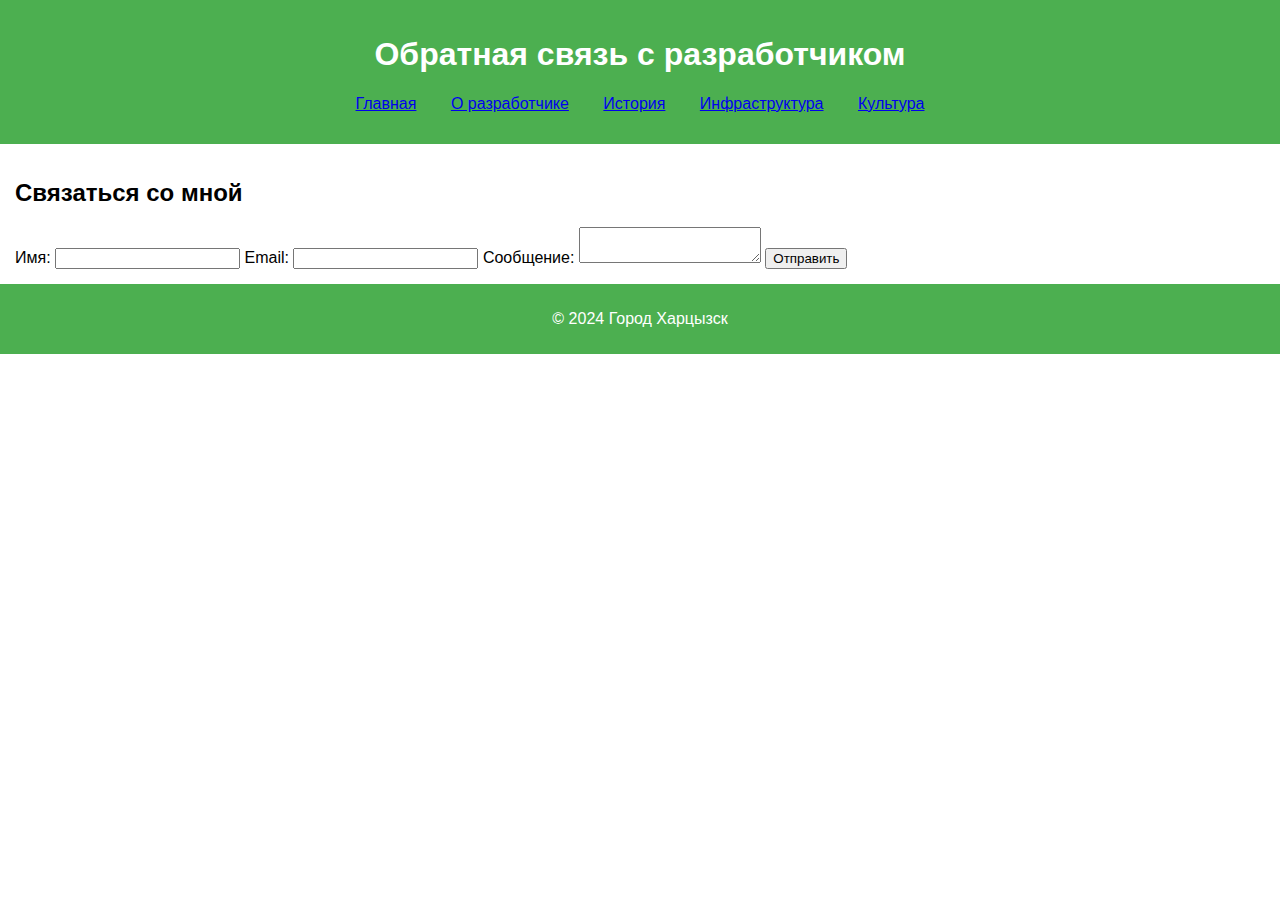
<file: public_html/contact.html>
<!DOCTYPE html>
<html lang="ru">
<head>
    <meta charset="UTF-8">
    <meta name="viewport" content="width=device-width, initial-scale=1.0">
    <title>Обратная связь</title>
    <link rel="stylesheet" href="styles.css">
</head>
<body>
    <header>
        <h1>Обратная связь с разработчиком</h1>
        <nav>
            <ul>
                <li><a href="index.html">Главная</a></li>
                <li><a href="developer.html">О разработчике</a></li>
                <li><a href="history.html">История</a></li>
                <li><a href="infrastructure.html">Инфраструктура</a></li>
                <li><a href="culture.html">Культура</a></li>
            </ul>
        </nav>
    </header>

    <section>
        <h2>Связаться со мной</h2>
        <form action="#" method="post">
            <label for="name">Имя:</label>
            <input type="text" id="name" name="name" required>
            
            <label for="email">Email:</label>
            <input type="email" id="email" name="email" required>
            
            <label for="message">Сообщение:</label>
            <textarea id="message" name="message" required></textarea>
            
            <button type="submit">Отправить</button>
        </form>
    </section>

    <footer>
        <p>© 2024 Город Харцызск</p>
    </footer>
</body>
</html>
</file>
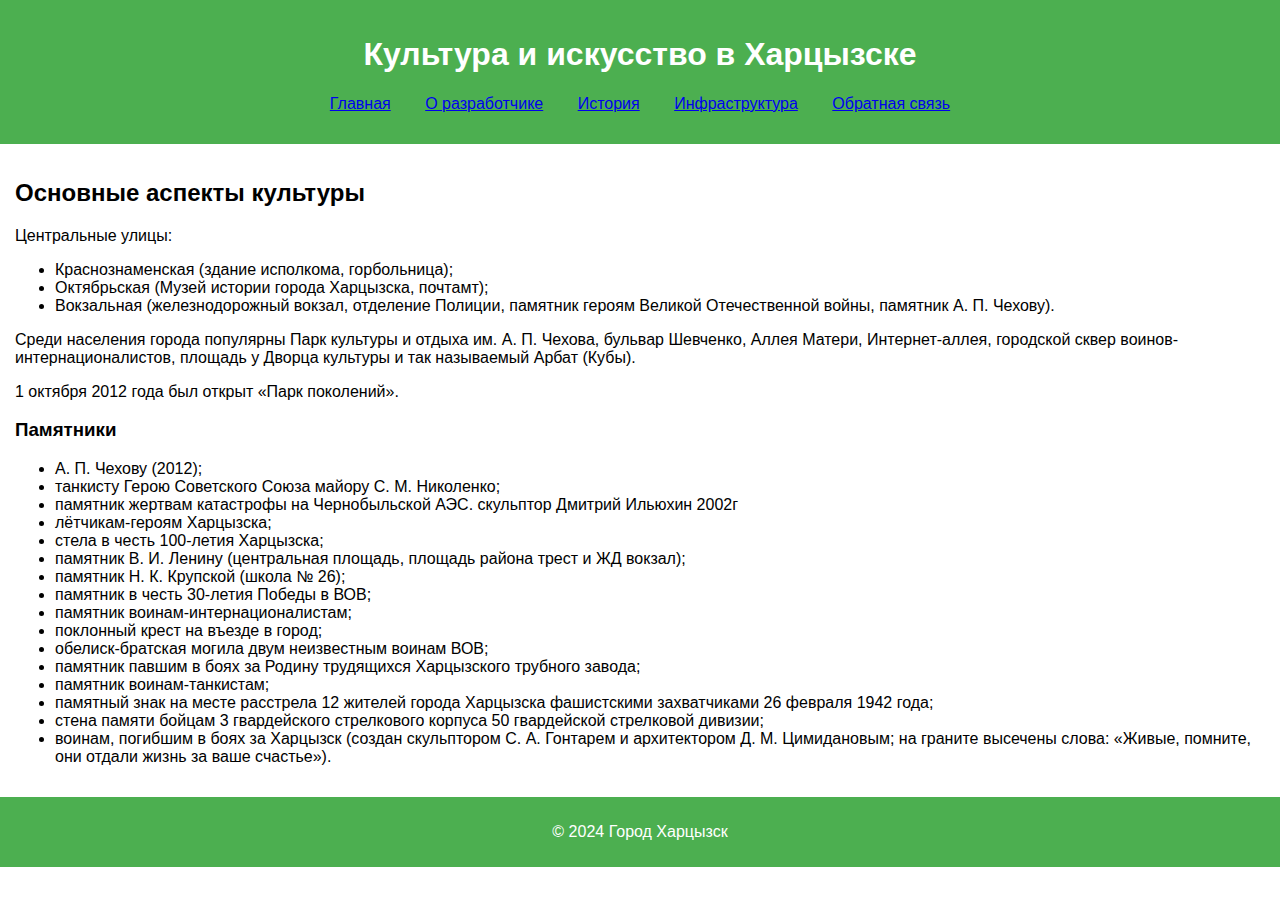
<file: public_html/culture.html>
<!DOCTYPE html>
<html lang="ru">
<head>
    <meta charset="UTF-8">
    <meta name="viewport" content="width=device-width, initial-scale=1.0">
    <title>Культура и искусство</title>
    <link rel="stylesheet" href="styles.css">
</head>
<body>
    <header>
        <h1>Культура и искусство в Харцызске</h1>
        <nav>
            <ul>
                <li><a href="index.html">Главная</a></li>
                <li><a href="developer.html">О разработчике</a></li>
                <li><a href="history.html">История</a></li>
                <li><a href="infrastructure.html">Инфраструктура</a></li>
                <li><a href="contact.html">Обратная связь</a></li>
            </ul>
        </nav>
    </header>

    <section>
        <h2>Основные аспекты культуры</h2>
        <p>Центральные улицы:</p>
<ul>
<li>Краснознаменская (здание исполкома, горбольница);</li>
<li>Октябрьская (Музей истории города Харцызска, почтамт);</li>
<li>Вокзальная (железнодорожный вокзал, отделение Полиции, памятник героям Великой Отечественной войны, памятник А.&nbsp;П.&nbsp;Чехову).</li>
</ul>
<p>Среди населения города популярны Парк культуры и отдыха им. А.&nbsp;П.&nbsp;Чехова, бульвар Шевченко, Аллея Матери, Интернет-аллея, городской сквер воинов-интернационалистов, площадь у Дворца культуры и так называемый Арбат (Кубы).</p>
<p>1 октября&nbsp;2012 года&nbsp;был открыт &laquo;Парк поколений&raquo;.</p>
<div class="mw-heading mw-heading3">
<h3 id="Памятники"><span id=".D0.9F.D0.B0.D0.BC.D1.8F.D1.82.D0.BD.D0.B8.D0.BA.D0.B8"></span>Памятники</h3>
</div>
<ul>
<li>А.&nbsp;П.&nbsp;Чехову (2012);</li>
<li>танкисту Герою Советского Союза майору С.&nbsp;М.&nbsp;Николенко;</li>
<li>памятник жертвам катастрофы на Чернобыльской АЭС. скульптор Дмитрий Ильюхин&nbsp;2002г</li>
<li>лётчикам-героям Харцызска;</li>
<li>стела&nbsp;в честь 100-летия Харцызска;</li>
<li>памятник В.&nbsp;И.&nbsp;Ленину (центральная площадь, площадь района трест и ЖД вокзал);</li>
<li>памятник Н.&nbsp;К.&nbsp;Крупской (школа №&nbsp;26);</li>
<li>памятник в честь 30-летия Победы в ВОВ;</li>
<li>памятник воинам-интернационалистам;</li>
<li>поклонный крест на въезде в город;</li>
<li>обелиск-братская могила двум неизвестным воинам ВОВ;</li>
<li>памятник павшим в боях за Родину трудящихся Харцызского трубного завода;</li>
<li>памятник воинам-танкистам;</li>
<li>памятный знак на месте расстрела 12 жителей города Харцызска фашистскими захватчиками 26 февраля 1942 года;</li>
<li>стена памяти бойцам 3 гвардейского стрелкового корпуса 50 гвардейской стрелковой дивизии;</li>
<li>воинам, погибшим в боях за Харцызск (создан скульптором С.&nbsp;А.&nbsp;Гонтарем и архитектором Д.&nbsp;М.&nbsp;Цимидановым; на граните высечены слова: &laquo;Живые, помните, они отдали жизнь за ваше счастье&raquo;).</li>
</ul>
    </section>

    <footer>
        <p>© 2024 Город Харцызск</p>
    </footer>
</body>
</html>
</file>
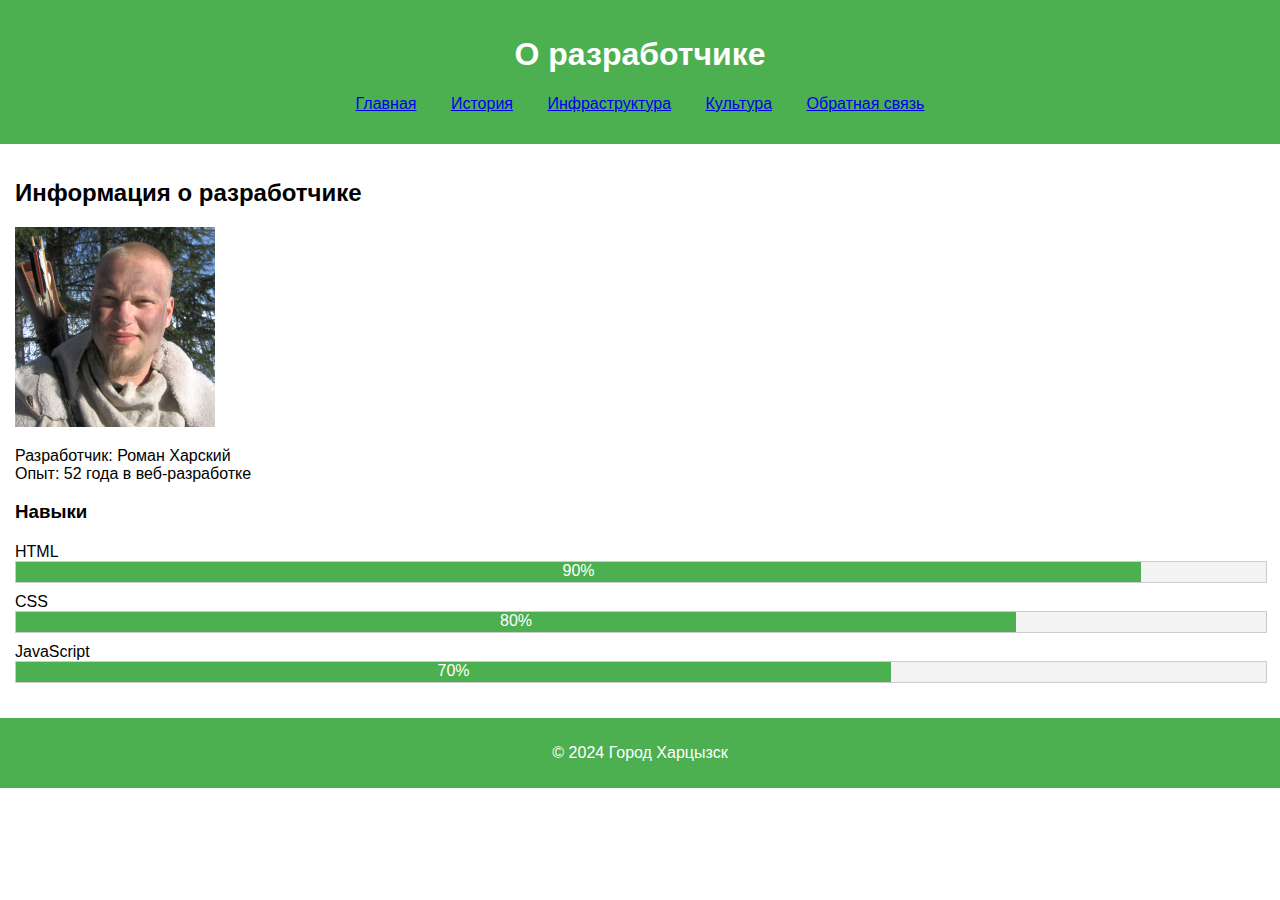
<file: public_html/developer.html>
<!DOCTYPE html>
<html lang="ru">
<head>
    <meta charset="UTF-8">
    <meta name="viewport" content="width=device-width, initial-scale=1.0">
    <title>О разработчике</title>
    <link rel="stylesheet" href="styles.css">
</head>
<body>
    <header>
        <h1>О разработчике</h1>
        <nav>
            <ul>
                <li><a href="index.html">Главная</a></li>
                <li><a href="history.html">История</a></li>
                <li><a href="infrastructure.html">Инфраструктура</a></li>
                <li><a href="culture.html">Культура</a></li>
                <li><a href="contact.html">Обратная связь</a></li>
            </ul>
        </nav>
    </header>
    
    <section>
        <h2>Информация о разработчике</h2>
        <img src="developer.png" alt="Фото разработчика" />
        <p>Разработчик: Роман Харский<br>
           Опыт: 52 года в веб-разработке</p>
           
        <h3>Навыки</h3>
        <div class="skills">
            <div class="skill">
                <label for="html">HTML</label>
                <div class="bar">
                    <div class="progress" style="width: 90%;">90%</div>
                </div>
            </div>
            <div class="skill">
                <label for="css">CSS</label>
                <div class="bar">
                    <div class="progress" style="width: 80%;">80%</div>
                </div>
            </div>
            <div class="skill">
                <label for="js">JavaScript</label>
                <div class="bar">
                    <div class="progress" style="width: 70%;">70%</div>
                </div>
            </div>
        </div>
    </section>
    
    <footer>
        <p>© 2024 Город Харцызск</p>
    </footer>
</body>
</html>
</file>
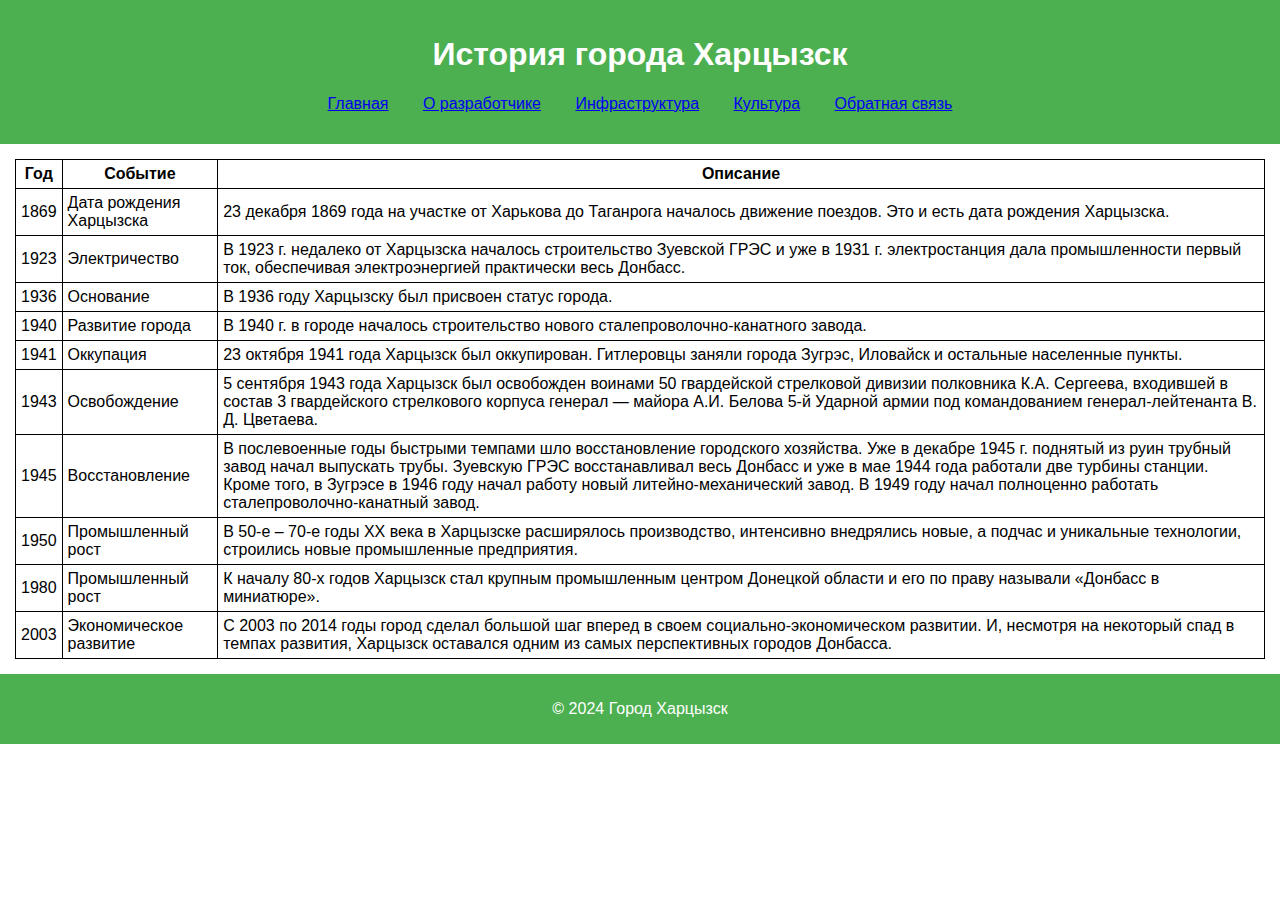
<file: public_html/history.html>
<!DOCTYPE html>
<html lang="ru">
<head>
    <meta charset="UTF-8">
    <meta name="viewport" content="width=device-width, initial-scale=1.0">
    <title>История города</title>
    <link rel="stylesheet" href="styles.css">
</head>
<body>
    <header>
        <h1>История города Харцызск</h1>
        <nav>
            <ul>
                <li><a href="index.html">Главная</a></li>
                <li><a href="developer.html">О разработчике</a></li>
                <li><a href="infrastructure.html">Инфраструктура</a></li>
                <li><a href="culture.html">Культура</a></li>
                <li><a href="contact.html">Обратная связь</a></li>
            </ul>
        </nav>
    </header>

    <section>
        <table>
            <tr>
                <th>Год</th>
                <th>Событие</th>
                <th>Описание</th>
            </tr>
            <tr>
                <td>1869</td>
                <td>Дата рождения Харцызска</td>
                <td>23 декабря 1869 года на участке от Харькова до Таганрога началось движение поездов. Это и есть дата рождения Харцызска.</td>
            </tr>
            <tr>
                <td>1923</td>
                <td>Электричество</td>
                <td>В 1923 г. недалеко от Харцызска началось строительство Зуевской ГРЭС и уже в 1931 г. электростанция дала промышленности первый ток, обеспечивая электроэнергией практически весь Донбасс.</td>
            </tr>
            <tr>
                <td>1936</td>
                <td>Основание</td>
                <td>В 1936 году Харцызску был присвоен статус города.</td>
            </tr>
            <tr>
                <td>1940</td>
                <td>Развитие города</td>
                <td>В 1940 г. в городе началось строительство нового сталепроволочно-канатного завода.</td>
            </tr>
            <tr>
                <td>1941</td>
                <td>Оккупация</td>
                <td>23 октября 1941 года Харцызск был оккупирован. Гитлеровцы заняли города Зугрэс, Иловайск и остальные населенные пункты.</td>
            </tr>
            <tr>
                <td>1943</td>
                <td>Освобождение</td>
                <td>5 сентября 1943 года Харцызск был освобожден воинами 50 гвардейской стрелковой дивизии полковника К.А. Сергеева, входившей в состав 3 гвардейского стрелкового корпуса генерал — майора А.И. Белова 5-й Ударной армии под командованием генерал-лейтенанта В. Д. Цветаева.</td>
            </tr>
            <tr>
                <td>1945</td>
                <td>Восстановление</td>
                <td>В послевоенные годы быстрыми темпами шло восстановление городского хозяйства. Уже в декабре 1945 г. поднятый из руин трубный завод начал выпускать трубы. Зуевскую ГРЭС восстанавливал весь Донбасс и уже в мае 1944 года работали две турбины станции. Кроме того, в Зугрэсе в 1946 году начал работу новый литейно-механический завод. В 1949 году начал полноценно работать сталепроволочно-канатный завод.</td>
            </tr>
            <tr>
                <td>1950</td>
                <td>Промышленный рост</td>
                <td>В 50-е – 70-е годы XX века в Харцызске расширялось производство, интенсивно внедрялись новые, а подчас и уникальные технологии, строились новые промышленные предприятия.</td>
            </tr>
            <tr>
                <td>1980</td>
                <td>Промышленный рост</td>
                <td>К началу 80-х годов Харцызск стал крупным промышленным центром Донецкой области и его по праву называли «Донбасс в миниатюре».</td>
            </tr>
            <tr>
                <td>2003</td>
                <td>Экономическое развитие</td>
                <td>С 2003 по 2014 годы город сделал большой шаг вперед в своем социально-экономическом развитии. И, несмотря на некоторый спад в темпах развития, Харцызск оставался одним из самых перспективных городов Донбасса.</td>
            </tr>
        </table>
    </section>

    <footer>
        <p>© 2024 Город Харцызск</p>
    </footer>
</body>
</html>
</file>
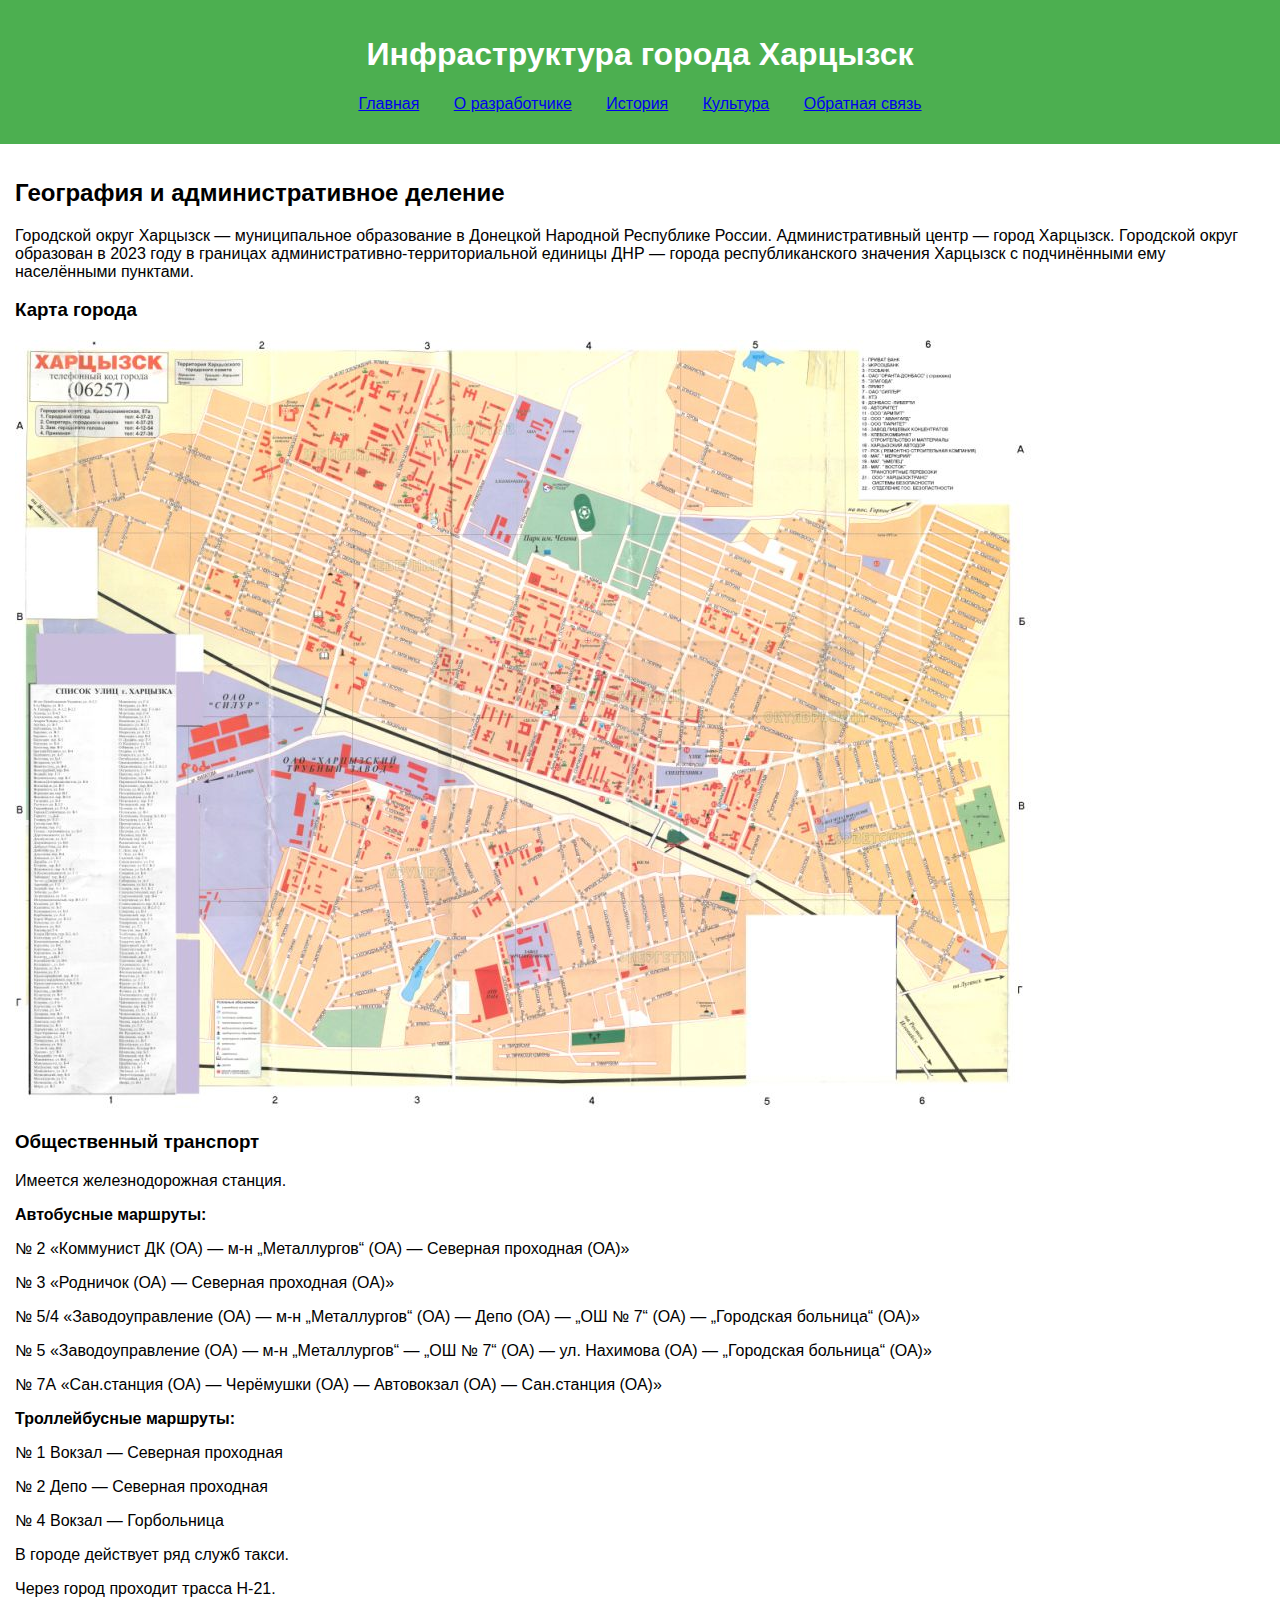
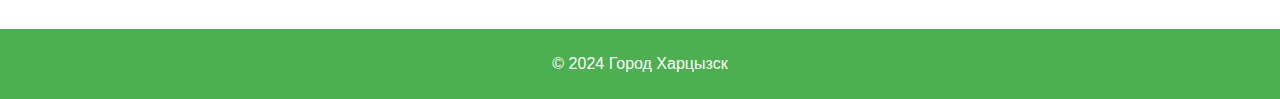
<file: public_html/infrastructure.html>
<!DOCTYPE html>
<html lang="ru">
<head>
    <meta charset="UTF-8">
    <meta name="viewport" content="width=device-width, initial-scale=1.0">
    <title>Инфраструктура города</title>
    <link rel="stylesheet" href="styles.css">
</head>
<body>
    <header>
        <h1>Инфраструктура города Харцызск</h1>
        <nav>
            <ul>
                <li><a href="index.html">Главная</a></li>
                <li><a href="developer.html">О разработчике</a></li>
                <li><a href="history.html">История</a></li>
                <li><a href="culture.html">Культура</a></li>
                <li><a href="contact.html">Обратная связь</a></li>
            </ul>
        </nav>
    </header>

    <section>
        <h2>География и административное деление</h2>
        <p>Городской округ Харцызск — муниципальное образование в Донецкой Народной Республике России.

Административный центр — город Харцызск.

Городской округ образован в 2023 году в границах административно-территориальной единицы ДНР — города республиканского значения Харцызск с подчинёнными ему населёнными пунктами.</p>
        <h3>Карта города</h3>
        <img src="map.png" alt="Карта города" />
        
        <h3>Общественный транспорт</h3>
        <p>Имеется&nbsp;железнодорожная станция.</p>
<p><strong>Автобусные маршруты:</strong></p>
<p>№&nbsp;2 &laquo;Коммунист ДК (ОА)&nbsp;&mdash; м-н &bdquo;Металлургов&ldquo; (ОА)&nbsp;&mdash; Северная проходная (ОА)&raquo;</p>
<p>№&nbsp;3 &laquo;Родничок (ОА)&nbsp;&mdash; Северная проходная (ОА)&raquo;</p>
<p>№&nbsp;5/4 &laquo;Заводоуправление (ОА)&nbsp;&mdash; м-н &bdquo;Металлургов&ldquo; (ОА)&nbsp;&mdash; Депо (ОА)&nbsp;&mdash; &bdquo;ОШ №&nbsp;7&ldquo; (ОА)&nbsp;&mdash; &bdquo;Городская больница&ldquo; (ОА)&raquo;</p>
<p>№&nbsp;5 &laquo;Заводоуправление (ОА)&nbsp;&mdash; м-н &bdquo;Металлургов&ldquo; &mdash; &bdquo;ОШ №&nbsp;7&ldquo; (ОА)&nbsp;&mdash; ул. Нахимова (ОА)&nbsp;&mdash; &bdquo;Городская больница&ldquo; (ОА)&raquo;</p>
<p>№&nbsp;7А &laquo;Сан.станция (ОА) &mdash; Черёмушки (ОА) &mdash; Автовокзал (ОА)&nbsp;&mdash; Сан.станция (ОА)&raquo;</p>
<p><strong>Троллейбусные маршруты:</strong></p>
<p>№&nbsp;1 Вокзал&nbsp;&mdash; Северная проходная</p>
<p>№&nbsp;2 Депо&nbsp;&mdash; Северная проходная</p>
<p>№&nbsp;4 Вокзал&nbsp;&mdash; Горбольница</p>
<p>В городе действует ряд служб такси.</p>
<p>Через город проходит трасса Н-21.</p>
    </section>

    <footer>
        <p>© 2024 Город Харцызск</p>
    </footer>
</body>
</html>
</file>
<file: public_html/styles.css>
body {
    font-family: Arial, sans-serif;
    margin: 0;
    padding: 0;
}

header {
    background-color: #4CAF50;
    color: white;
    padding: 15px;
    text-align: center;
}

nav ul {
    list-style-type: none;
    padding: 0;
}

nav ul li {
    display: inline;
    margin: 0 15px;
}

section {
    padding: 15px;
}

.skills {
    margin: 20px 0;
}

.skill {
    margin: 10px 0;
}

.bar {
    background-color: #f3f3f3;
    border: 1px solid #ccc;
    width: 100%;
}

.progress {
    background-color: #4CAF50;
    height: 20px;
    text-align: center;
    color: white;
}

.gallery img {
    width: 500px;
    height: auto;
    margin: 5px;
}

table {
    width: 100%;
    border-collapse: collapse;
}

table, th, td {
    border: 1px solid black;
    padding: 5px;
}

footer {
    background-color: #4CAF50;
    color: white;
    text-align: center;
    padding: 10px;
}
</file>
